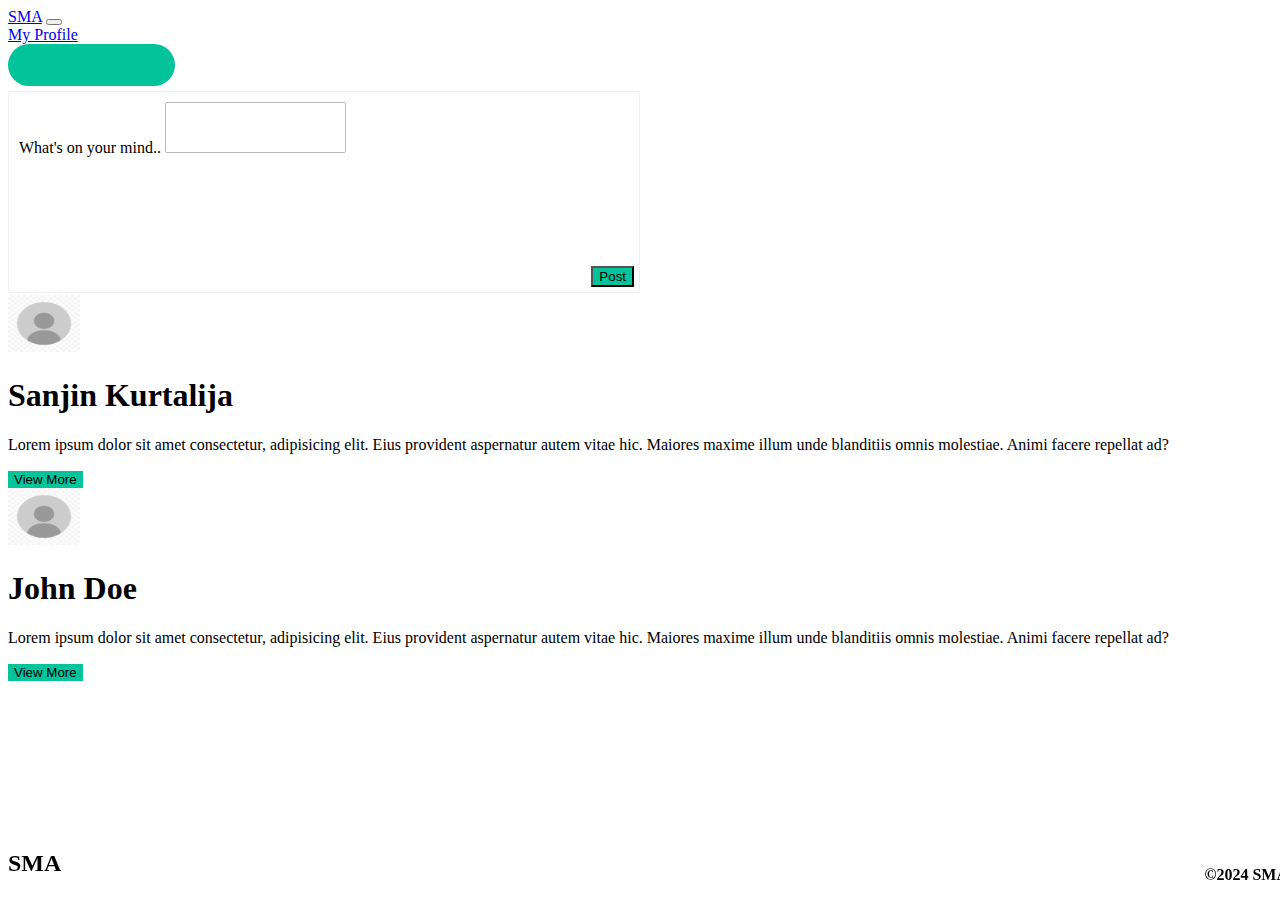
<file: index.html>
<!DOCTYPE html>
<html lang="en" style="height: 100%">
  <head>
    <meta charset="UTF-8" />
    <meta http-equiv="X-UA-Compatible" content="IE=edge" />
    <meta name="viewport" content="width=device-width, initial-scale=1.0" />
    <link rel="stylesheet" href="all.css" type="text/css" />
    <link
      href="https://cdn.jsdelivr.net/npm/bootstrap@5.0.2/dist/css/bootstrap.min.css"
      rel="stylesheet"
      integrity="sha384-EVSTQN3/azprG1Anm3QDgpJLIm9Nao0Yz1ztcQTwFspd3yD65VohhpuuCOmLASjC"
      crossorigin="anonymous"
    />
    <title>Social Media App</title>
  </head>
  <header>
    <nav class="navbar navbar-expand-lg navbar-light bg-light">
      <div class="container">
        <a class="navbar-brand" href="#">SMA</a>
        <button
          class="navbar-toggler"
          type="button"
          data-bs-toggle="collapse"
          data-bs-target="#navbarNavAltMarkup"
          aria-controls="navbarNavAltMarkup"
          aria-expanded="false"
          aria-label="Toggle navigation"
        >
          <span class="navbar-toggler-icon"></span>
        </button>
        <div class="collapse navbar-collapse" id="navbarNavAltMarkup">
          <div class="navbar-nav">
            <a class="nav-link" href="profile.html">My Profile</a>
          </div>
        </div>
        <div class="text-right">
          <button
            id="nav-button"
            type="button"
            class="btn btn-primary"
          ></button>
        </div>
      </div>
    </nav>
  </header>

  <body style="height: 100%">
    <main>
      <!-- Post form -->
      <div class="container" id="postForm">
        <div class="form-group">
          <label for="exampleFormControlTextarea1"
            >What's on your mind..
          </label>
          <textarea class="form-control" id="textForm" rows="3"></textarea>
          <div>
            <button id="post-button" type="submit" class="btn btn-primary">
              Post
            </button>
          </div>
        </div>
      </div>

      <!-- posts -->
      <div class="px-4 py-5 my-5 text-center">
        <img
          class="d-block mx-auto mb-4"
          src="assets\profile photo.jpg"
          alt=""
          width="72"
          height="57"
        />
        <h1 class="display-5 fw-bold text-body-emphasis">Sanjin Kurtalija</h1>
        <div class="col-lg-6 mx-auto">
          <p class="lead mb-4">
            Lorem ipsum dolor sit amet consectetur, adipisicing elit. Eius
            provident aspernatur autem vitae hic. Maiores maxime illum unde
            blanditiis omnis molestiae. Animi facere repellat ad?
          </p>
          <div class="d-grid gap-2 d-sm-flex justify-content-sm-center">
            <button
              type="button"
              class="btn btn-primary btn-lg px-4 gap-3"
              style="background-color: #02c39a; border: none"
              href="profile.html"
            >
              View More
            </button>
          </div>
        </div>
      </div>

      <div class="px-4 py-5 my-5 text-center">
        <img
          class="d-block mx-auto mb-4"
          src="assets\profile photo.jpg"
          alt=""
          width="72"
          height="57"
        />
        <h1 class="display-5 fw-bold text-body-emphasis">John Doe</h1>
        <div class="col-lg-6 mx-auto">
          <p class="lead mb-4">
            Lorem ipsum dolor sit amet consectetur, adipisicing elit. Eius
            provident aspernatur autem vitae hic. Maiores maxime illum unde
            blanditiis omnis molestiae. Animi facere repellat ad?
          </p>
          <div class="d-grid gap-2 d-sm-flex justify-content-sm-center">
            <button
              type="button"
              class="btn btn-primary btn-lg px-4 gap-3"
              style="background-color: #02c39a; border: none"
            >
              View More
            </button>
          </div>
        </div>
      </div>
    </main>
  </body>
  <footer class="container-fluid" id="footer">
    <div class="container">
      <p id="footerLogoText">SMA</p>
      <p id="footerRightTxt">©2024 SMA</p>
    </div>
  </footer>
</html>
</file>
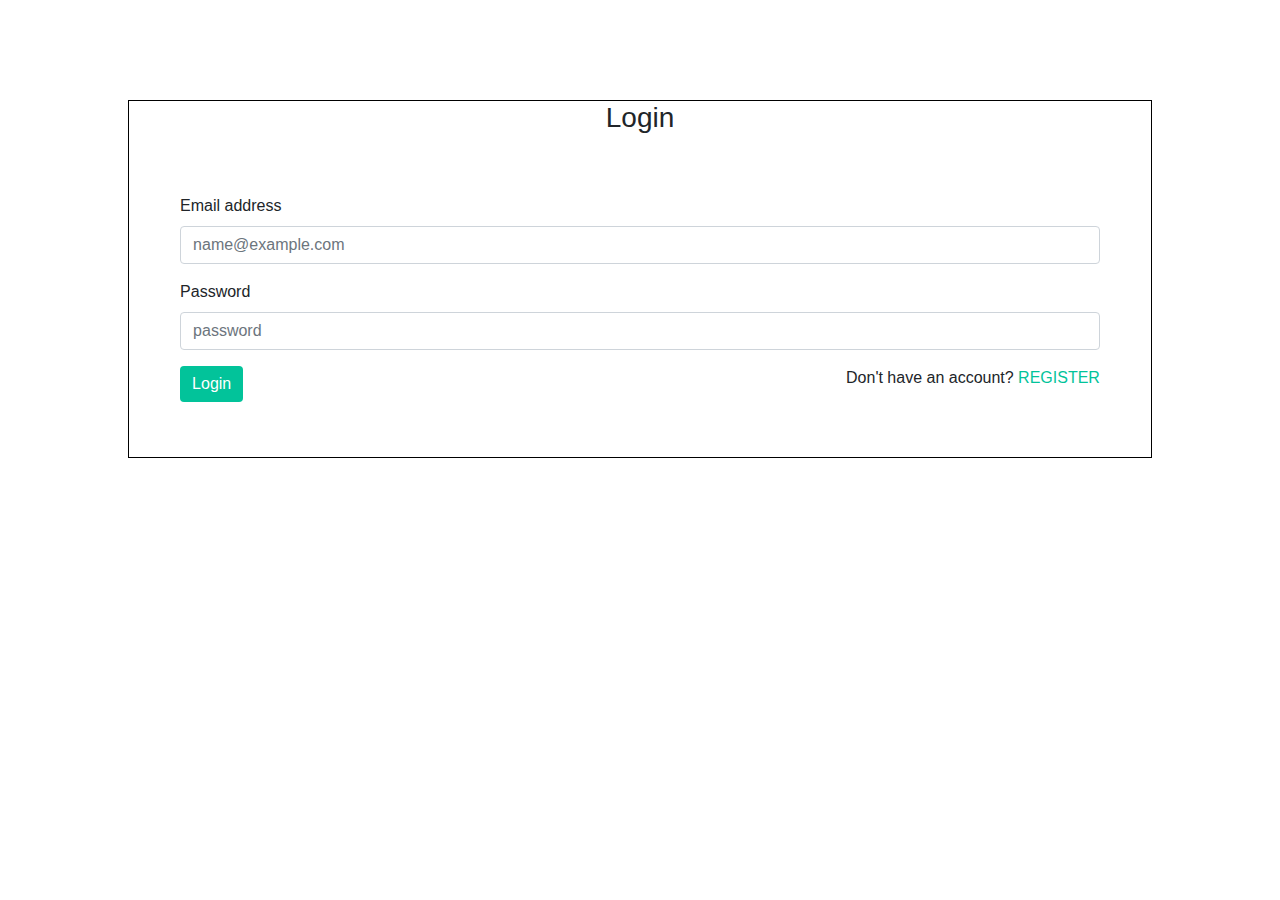
<file: login.html>
<!DOCTYPE html>
<html lang="en" dir="ltr">
  <head>
    <meta charset="utf-8" />
    <meta http-equiv="X-UA-Compatible" content="IE=edge" />
    <meta name="viewport" content="width=device-width, initial-scale=1.0" />

    <title>SocialMediaApp</title>
    <link href="css/bootstrap.css" rel="stylesheet" />
    <link rel="stylesheet" href="all.css" type="text/css" />
    <link
      rel="stylesheet"
      href="https://cdn.jsdelivr.net/npm/bootstrap@4.3.1/dist/css/bootstrap.min.css"
      integrity="sha384-ggOyR0iXCbMQv3Xipma34MD+dH/1fQ784/j6cY/iJTQUOhcWr7x9JvoRxT2MZw1T"
      crossorigin="anonymous"
    />

  </head>

  <body>
    <main>
      <div class="container marketing" style="margin-top: 100px; width: 80%">
        <div class="row" style="border: 1px black solid">
          <h3 style="text-align: center">Login</h3>
          <form id="login-form" style="padding: 5%">
            <div class="mb-3">
              <label class="form-label">Email address</label>
              <input
                type="email"
                name="email"
                class="form-control"
                placeholder="name@example.com"
              />
            </div>
            <div class="mb-3">
              <label class="form-label">Password</label>
              <input
                type="password"
                name="password"
                class="form-control"
                placeholder="password"
              />
            </div>
            <button
              style="background-color: #02c39a; border: none"
              type="submit"
              class="btn btn-primary"
            >
              Login
            </button>
            <p style="float: right">
              Don't have an account?
              <a
                style="text-decoration: none; color: #02c39a"
                href="register.html"
                >REGISTER</a
              >
            </p>
          </form>
        </div>
      </div>
    </main>
  </body>
</html>
</file>
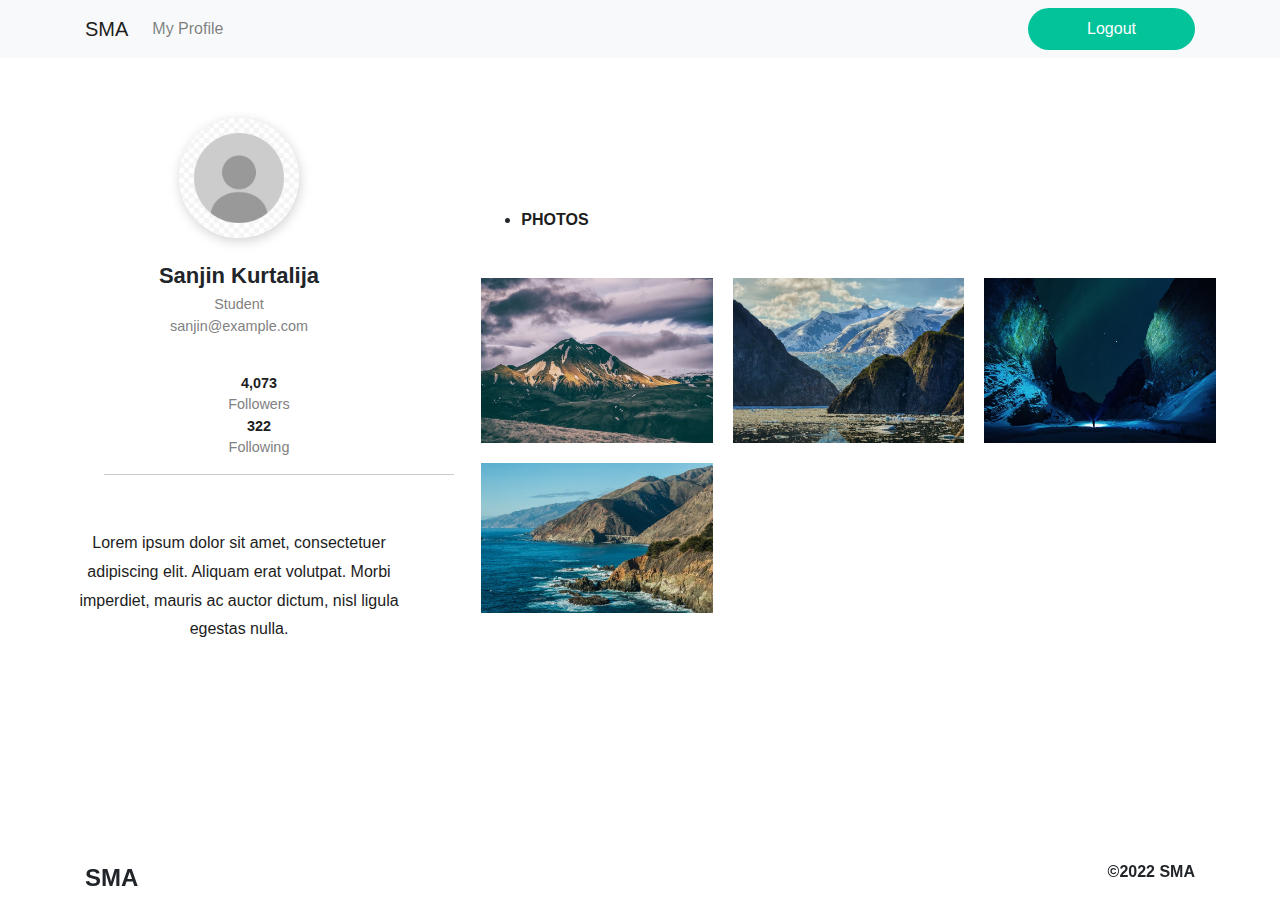
<file: profile.html>
<!DOCTYPE html>
<html lang="en" style="height: 100%">
  <head>
    <meta charset="UTF-8" />
    <meta http-equiv="X-UA-Compatible" content="IE=edge" />
    <meta name="viewport" content="width=device-width, initial-scale=1.0" />

    <link
      rel="stylesheet"
      href="https://cdn.jsdelivr.net/npm/bootstrap@4.3.1/dist/css/bootstrap.min.css"
      integrity="sha384-ggOyR0iXCbMQv3Xipma34MD+dH/1fQ784/j6cY/iJTQUOhcWr7x9JvoRxT2MZw1T"
      crossorigin="anonymous"
    />
    <link rel="stylesheet" href="all.css" type="text/css" />
    <title>Profile</title>
  </head>

  <body>
    <header>
      <!-- navbar -->
      <nav class="navbar navbar-expand-lg navbar-light bg-light">
        <div class="container">
          <a class="navbar-brand" href="index.html">SMA</a>
          <button
            class="navbar-toggler"
            type="button"
            data-bs-toggle="collapse"
            data-bs-target="#navbarNavAltMarkup"
            aria-controls="navbarNavAltMarkup"
            aria-expanded="false"
            aria-label="Toggle navigation"
          >
            <span class="navbar-toggler-icon"></span>
          </button>
          <div class="collapse navbar-collapse" id="navbarNavAltMarkup">
            <div class="navbar-nav">
              <a class="nav-link" href="profile.html">My Profile</a>
            </div>
          </div>
          <div class="text-right">
            <button
              id="nav-button"
              type="button"
              class="btn btn-primary"
            >
              Logout
            </button>
          </div>
        </div>
      </nav>
    </header>
    <section>
      <div class="header__wrapper">
        <div class="cols__container">
          <div class="left__col">
            <div class="img__container">
              <img src="assets\profile photo.jpg" alt="">
              
            </div>
            <h2>Sanjin Kurtalija</h2>
            <p>Student</p>
            <p>sanjin@example.com</p>
  
            <ul class="about">
              <li><span>4,073</span>Followers</li>
              <li><span>322</span>Following</li>
            </ul>
  
            <div class="content">
              <p>
                Lorem ipsum dolor sit amet, consectetuer adipiscing elit. Aliquam
                erat volutpat. Morbi imperdiet, mauris ac auctor dictum, nisl
                ligula egestas nulla.
              </p>
  

            </div>
          </div>
          <div class="right__col">
            <nav>
              <ul>
                <li><a href="">Photos</a></li>
              </ul>
            </nav>
  
            <div class="photos">
              <img src="assets/img_1.avif" alt="Photo" />
              <img src="assets\img_2.avif" alt="Photo" />
              <img src="assets/img_3.avif" alt="Photo" />
              <img src="assets/img_4.avif" alt="Photo" />

            </div>
          </div>
        </div>
      </div>
    </section>
  </body>
   <!-- footer -->
  <footer class="container-fluid" id="footer">
    <div class="container">
      <p id="footerLogoText">SMA</p>
      <p id="footerRightTxt">©2022 SMA</p>
    </div>
  </footer>
</html>
</file>
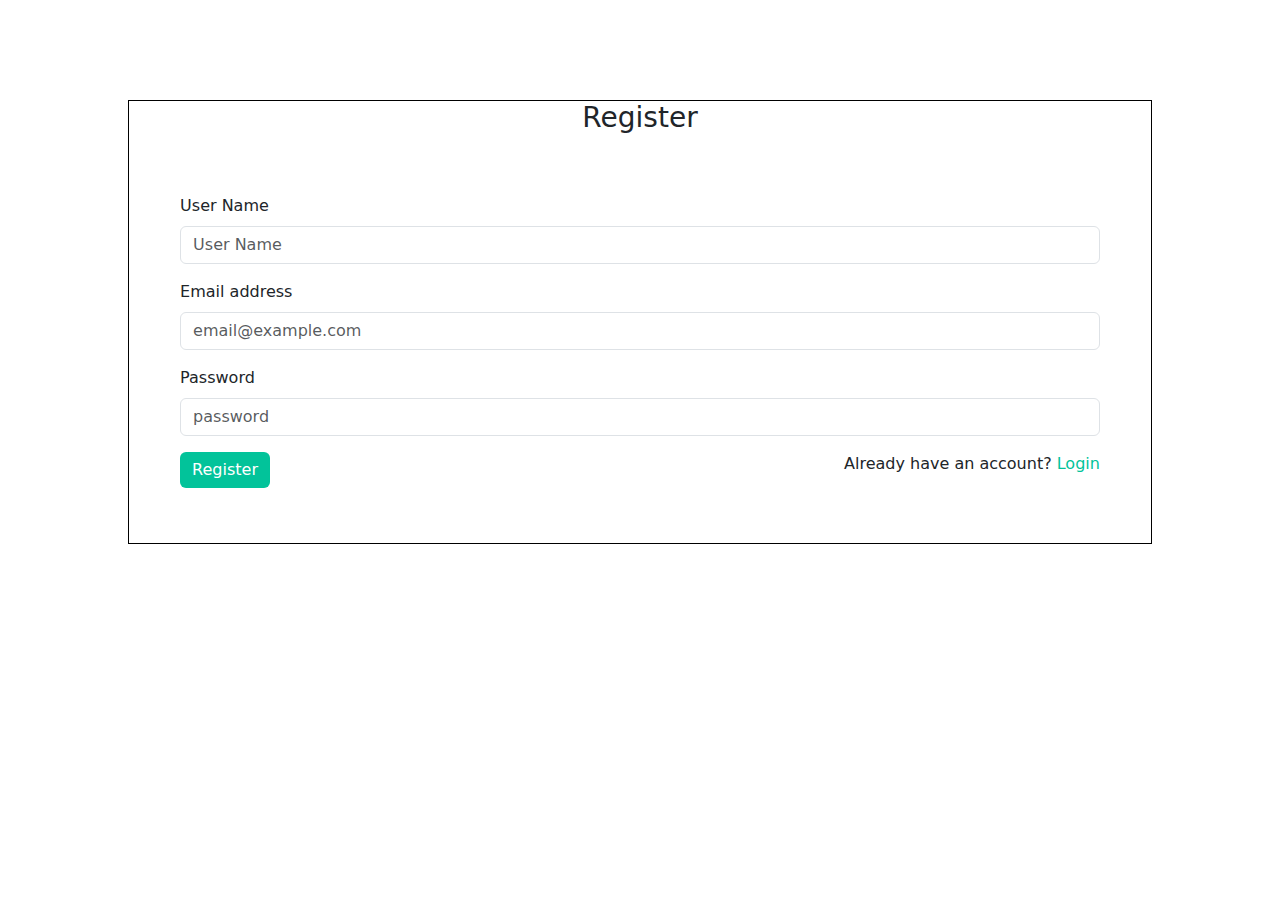
<file: register.html>
<!DOCTYPE html>
<html lang="en" dir="ltr">
  <head>
    <meta charset="utf-8" />
    <meta http-equiv="X-UA-Compatible" content="IE=edge" />
    <meta name="viewport" content="width=device-width, initial-scale=1.0" />
    <title>SocialMediaApp</title>
    <link href="css/bootstrap.css" rel="stylesheet" />

  </head>

  <body>
    <main>
      <div class="container marketing" style="margin-top: 100px; width: 80%">
        <div class="row" style="border: 1px black solid">
          <h3 style="text-align: center">Register</h3>
          <form id="register-form" style="padding: 5%" id="register">
            <div class="mb-3">
              <label class="form-label">User Name</label>
              <input
                type="text"
                name="name"
                class="form-control"
                placeholder="User Name"
              />
            </div>
            <div class="mb-3">
              <label class="form-label">Email address</label>
              <input
                type="email"
                name="email"
                class="form-control"
                placeholder="email@example.com"
              />
            </div>
            <div class="mb-3">
              <label class="form-label">Password</label>
              <input
                type="password"
                name="password"
                class="form-control"
                placeholder="password"
              />
            </div>
            <button
              style="background-color: #02c39a; border: none"
              type="submit"
              class="btn btn-primary"
            >
              Register
            </button>
            <p style="float: right">
              Already have an account?
              <a style="text-decoration: none; color: #02c39a" href="login.html"
                >Login</a
              >
            </p>
          </form>
        </div>
      </div>
    </main>
  </body>
</html>
</file>
<file: all.css>
.html {
  height: 100% !important;
  width: 100%;
}
.body {
  height: 100% !important;
  width: 100%;
  margin: 0;
  padding: 0;
  box-sizing: border-box;
  min-height: 100vh;
}

/* --- Header --- */
#nav-button {
  width: 167px;
  height: 42px;
  background-color: #02c39a !important;
  border-radius: 21px;
  border: none;
}
#nav-button:active {
  border: none;
  background-color: #058b6e;
}
/* --- FOOTER --- */
#footer {
  float: left;
  position: fixed;
  bottom: 0;
  width: 100%;
}
#footerLogoText {
  margin: 0;
  font-size: 24px;
  font-weight: bold;
  display: inline-block;
}
#footerImg {
  float: left;
  width: 25px;
}
#footerRightTxt {
  float: right;
  font-weight: bold;
  font-size: 16px;
}

.form-group {
  width: 100%;
  border: 1px solid #f0f0f0;
  float: left;
  min-height: 180px;
  margin: 2px;
  padding: 10px;
  min-width: 117px;
  position: relative;
  display: block;
  margin-left: auto;
  margin-right: auto;
}
.card-style1 {
  box-shadow: 0px 0px 10px 0px rgb(89 75 128 / 9%);
}
.border-0 {
  border: 0 !important;
}
.card {
  position: relative;
  display: flex;
  flex-direction: column;
  min-width: 0;
  word-wrap: break-word;
  background-color: #fff;
  background-clip: border-box;
  border: 1px solid rgba(0, 0, 0, 0.125);
  border-radius: 0.25rem;
}

section {
  padding: 120px 0;
  overflow: hidden;
  background: #fff;
}
.mb-2-3,
.my-2-3 {
  margin-bottom: 2.3rem;
}

.section-title {
  font-weight: 600;
  letter-spacing: 2px;
  text-transform: uppercase;
  margin-bottom: 10px;
  position: relative;
  display: inline-block;
}
.text-primary {
  color: #ceaa4d !important;
}
.text-secondary {
  color: #15395a !important;
}
.font-weight-600 {
  font-weight: 600;
}
.display-26 {
  font-size: 1.3rem;
}

.rounded {
  border-radius: 0.25rem !important;
}

#postForm {
  width: 50%;
  display: flex;
}

#post {
  width: 50%;
  display: flex;
}
#post-button {
  position: absolute;
  bottom: 5px;
  right: 5px;
  background-color: #02c39a;
}
#cancel-button {
  position: absolute;
  bottom: 5px;
  left: 5px;
  background-color: #02c39a;
}
#textForm {
  resize: none;
  opacity: 50%;
}

.postView {
  border: #058b6e;
  border-radius: 5%;
  width: 100%;
  height: 100%;
}
.content {
  padding: 35px 0px;
}

.post-list {
  padding: 90px 0px;
}

.post-detail {
  padding: 40px 0px;
  margin-top: 120px;
}

.post {
  width: 100%;
  float: left;
  -webkit-box-shadow: 0px 1px 3px rgba(0, 0, 0, 0.4);
  -moz-box-shadow: 0px 1px 3px rgba(0, 0, 0, 0.4);
  box-shadow: 0px 1px 3px rgba(0, 0, 0, 0.4);
  background: #fff;
  margin-bottom: 40px;
  border-radius: 3px;
}

.header__wrapper header {
  width: 100%;
  min-height: calc(100px + 15vw);
}

.header__wrapper .cols__container .left__col {
  padding: 25px 20px;
  text-align: center;
  max-width: 350px;
  position: relative;
  margin: 0 auto;
}

.header__wrapper .cols__container .left__col .img__container {
  position: absolute;
  top: -60px;
  left: 50%;
  transform: translatex(-50%);
}
.header__wrapper .cols__container .left__col .img__container img {
  width: 120px;
  height: 120px;
  object-fit: cover;
  border-radius: 50%;
  display: block;
  box-shadow: 1px 3px 12px rgba(0, 0, 0, 0.18);
}
.header__wrapper .cols__container .left__col .img__container span {
  position: absolute;
  background: #2afa6a;
  width: 16px;
  height: 16px;
  border-radius: 50%;
  bottom: 3px;
  right: 11px;
  border: 2px solid #fff;
}
.header__wrapper .cols__container .left__col h2 {
  margin-top: 60px;
  font-weight: 600;
  font-size: 22px;
  margin-bottom: 5px;
}
.header__wrapper .cols__container .left__col p {
  font-size: 0.9rem;
  color: #818181;
  margin: 0;
}
.header__wrapper .cols__container .left__col .about {
  justify-content: space-between;
  position: relative;
  margin: 35px 0;
}
.header__wrapper .cols__container .left__col .about li {
  display: flex;
  flex-direction: column;
  color: #818181;
  font-size: 0.9rem;
}
.header__wrapper .cols__container .left__col .about li span {
  color: #1d1d1d;
  font-weight: 600;
}
.header__wrapper .cols__container .left__col .about:after {
  position: absolute;
  content: "";
  bottom: -16px;
  display: block;
  background: #cccccc;
  height: 1px;
  width: 100%;
}
.header__wrapper .cols__container .content p {
  font-size: 1rem;
  color: #1d1d1d;
  line-height: 1.8em;
}
.header__wrapper .cols__container .content ul {
  gap: 30px;
  justify-content: center;
  align-items: center;
  margin-top: 25px;
}
.header__wrapper .cols__container .content ul li {
  display: flex;
}
.header__wrapper .cols__container .content ul i {
  font-size: 1.3rem;
}
.header__wrapper .cols__container .right__col nav {
  display: flex;
  align-items: center;
  padding: 30px 0;
  justify-content: space-between;
  flex-direction: column;
}
.header__wrapper .cols__container .right__col nav ul {
  display: flex;
  gap: 20px;
  flex-direction: column;
}
.header__wrapper .cols__container .right__col nav ul li a {
  text-transform: uppercase;
  color: #818181;
}
.header__wrapper .cols__container .right__col nav ul li:nth-child(1) a {
  color: #1d1d1d;
  font-weight: 600;
}
.header__wrapper .cols__container .right__col nav button {
  background: #0091ff;
  color: #fff;
  border: none;
  padding: 10px 25px;
  border-radius: 4px;
  cursor: pointer;
  margin-top: 20px;
}
.header__wrapper .cols__container .right__col nav button:hover {
  opacity: 0.8;
}
.header__wrapper .cols__container .right__col .photos {
  display: grid;
  grid-template-columns: repeat(auto-fill, minmax(190px, 1fr));
  gap: 20px;
}
.header__wrapper .cols__container .right__col .photos img {
  max-width: 100%;
  display: block;
  height: 100%;
  object-fit: cover;
}

/* Responsiveness */

@media (min-width: 868px) {
  .header__wrapper .cols__container {
    max-width: 1200px;
    margin: 0 auto;
    width: 90%;
    justify-content: space-between;
    display: grid;
    grid-template-columns: 1fr 2fr;
    gap: 50px;
  }
  .header__wrapper .cols__container .left__col {
    padding: 25px 0px;
  }
  .header__wrapper .cols__container .right__col nav ul {
    flex-direction: row;
    gap: 30px;
  }
  .header__wrapper .cols__container .right__col .photos {
    height: 365px;
    overflow: auto;
    padding: 0 0 30px;
  }
}

@media (min-width: 1017px) {
  .header__wrapper .cols__container .left__col {
    margin: 0;
    margin-right: auto;
  }
  .header__wrapper .cols__container .right__col nav {
    flex-direction: row;
  }
  .header__wrapper .cols__container .right__col nav button {
    margin-top: 0;
  }
}
</file>
